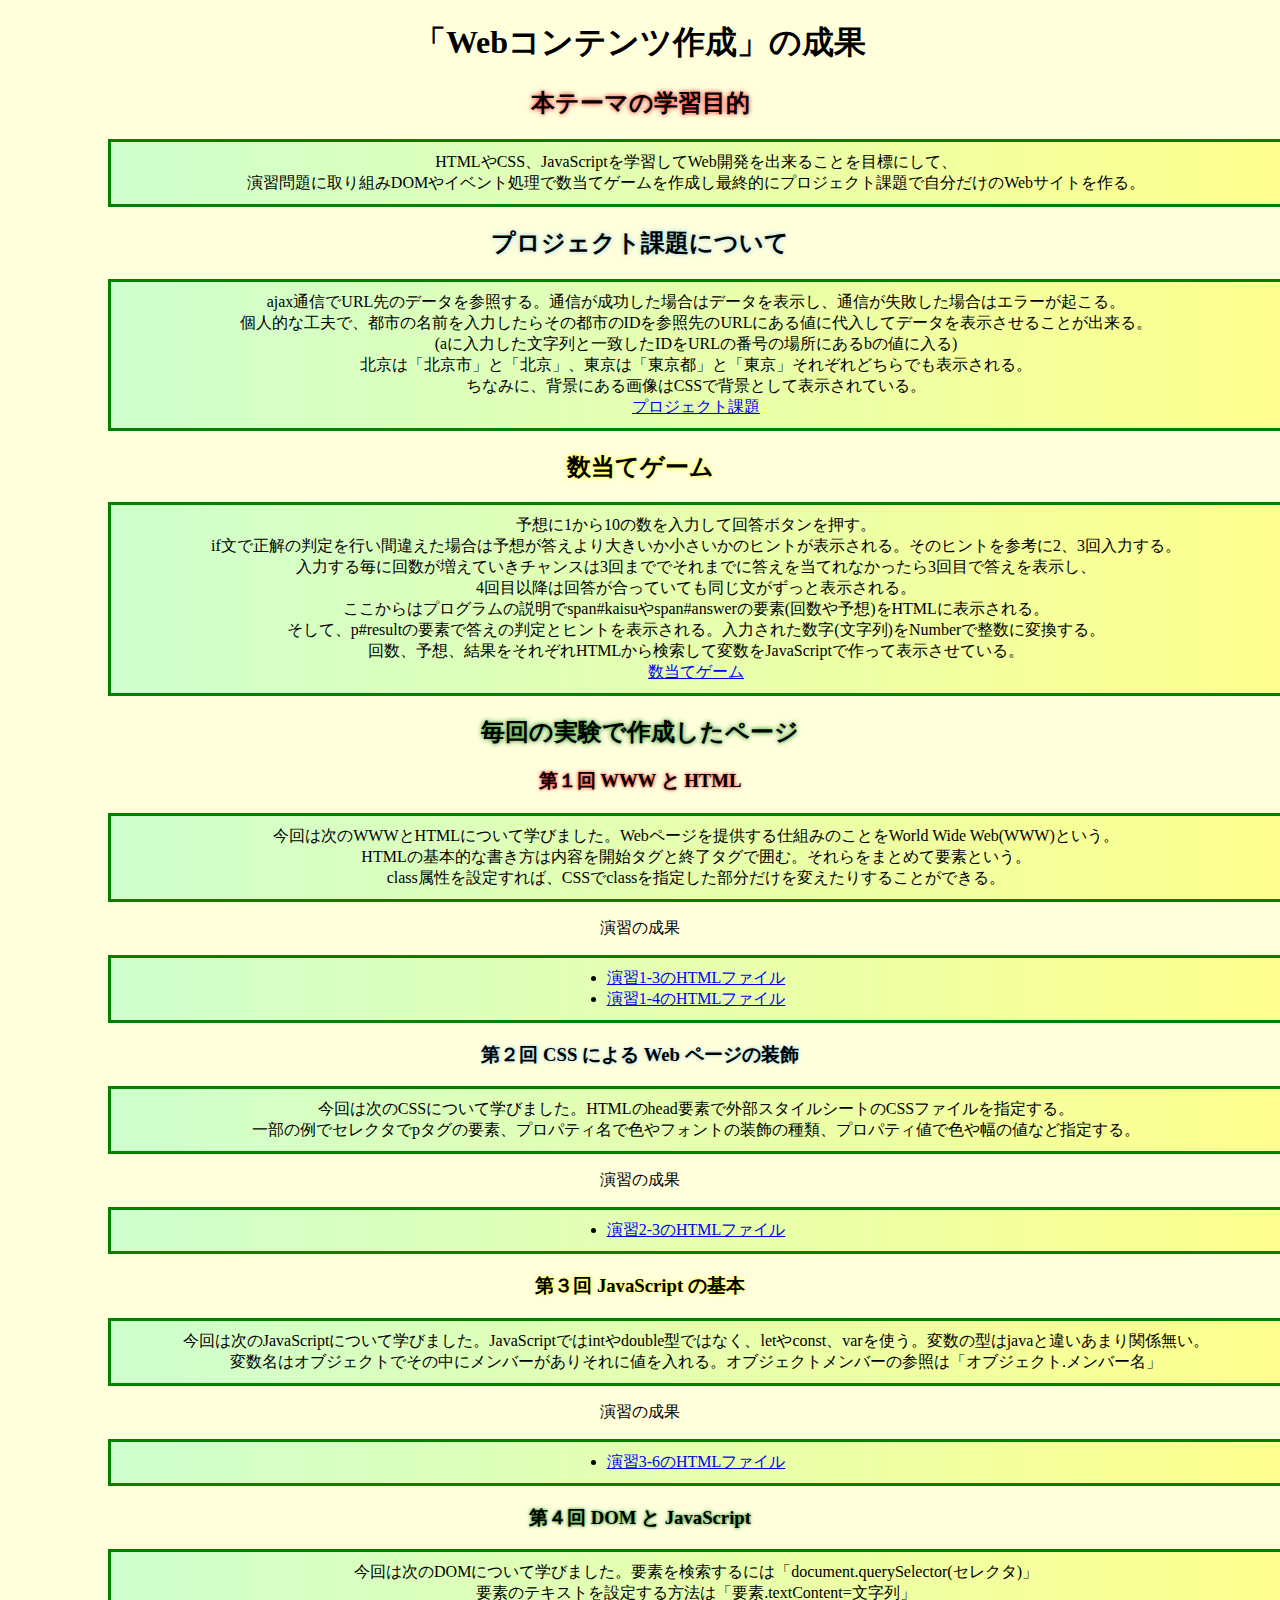
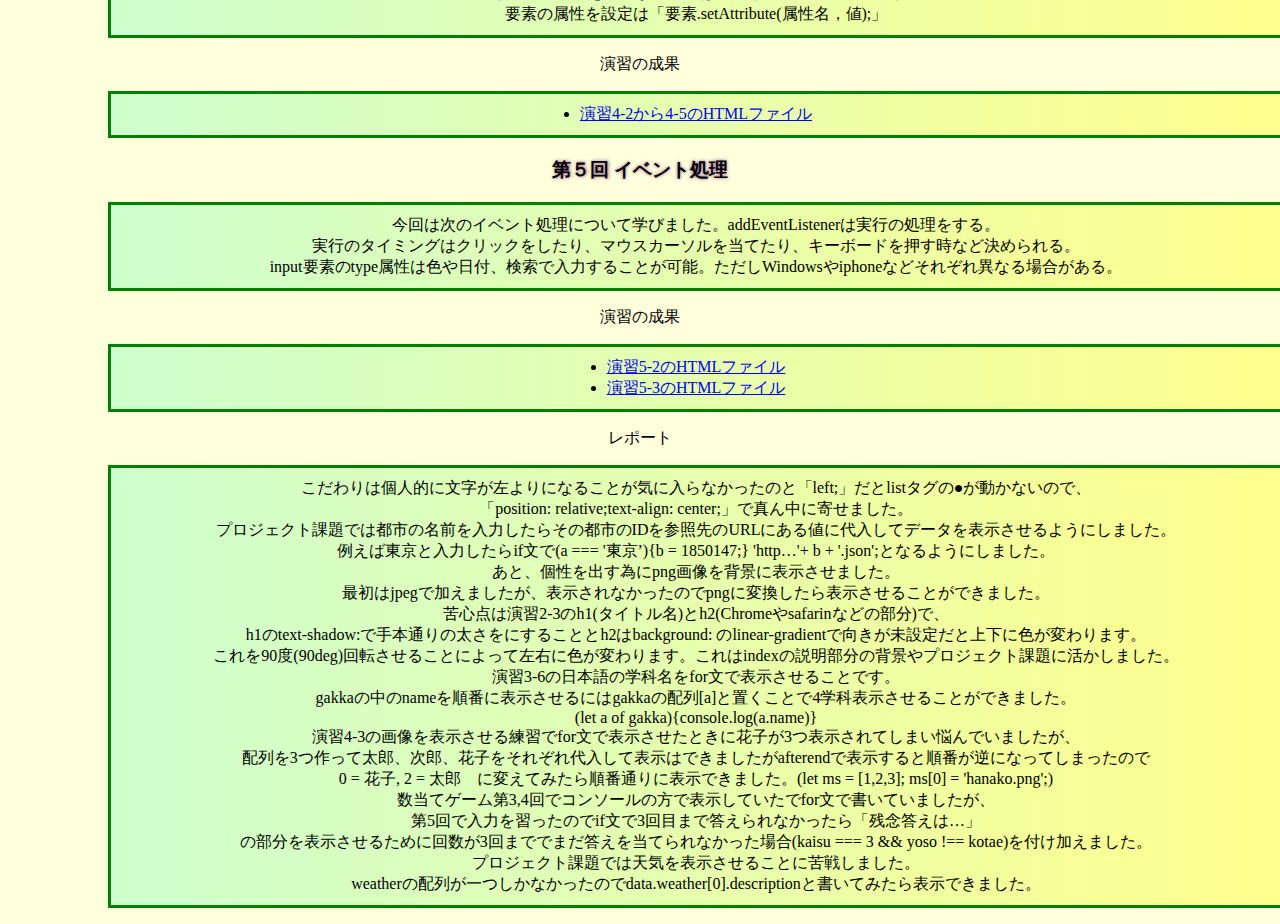
<file: index.html>
<!DOCTYPE html>
<html>
  <head>
    <meta charset="utf-8">
    <title>My test page</title>
    <link rel="stylesheet" href="style.css">
  </head>
  <body>
    <h1>「Webコンテンツ作成」の成果</h1>
    <h2 class="one">本テーマの学習目的</h2>
    <p p class="setumei">HTMLやCSS、JavaScriptを学習してWeb開発を出来ることを目標にして、<br>
      演習問題に取り組みDOMやイベント処理で数当てゲームを作成し最終的にプロジェクト課題で自分だけのWebサイトを作る。</p>
    <h2 class="two">プロジェクト課題について</h2>
    <p class="setumei">ajax通信でURL先のデータを参照する。通信が成功した場合はデータを表示し、通信が失敗した場合はエラーが起こる。<br>
      個人的な工夫で、都市の名前を入力したらその都市のIDを参照先のURLにある値に代入してデータを表示させることが出来る。<br>
      (aに入力した文字列と一致したIDをURLの番号の場所にあるbの値に入る)<br>
      北京は「北京市」と「北京」、東京は「東京都」と「東京」それぞれどちらでも表示される。<br>
      ちなみに、背景にある画像はCSSで背景として表示されている。<br>
    <a href="https://g284292022.github.io/medialabo/project.html">プロジェクト課題</a>
    </p>
    <h2 class="three">数当てゲーム</h2>
    <p class="setumei">予想に1から10の数を入力して回答ボタンを押す。<br>
      if文で正解の判定を行い間違えた場合は予想が答えより大きいか小さいかのヒントが表示される。そのヒントを参考に2、3回入力する。<br>
      入力する毎に回数が増えていきチャンスは3回まででそれまでに答えを当てれなかったら3回目で答えを表示し、<br>
      4回目以降は回答が合っていても同じ文がずっと表示される。<br>
      ここからはプログラムの説明でspan#kaisuやspan#answerの要素(回数や予想)をHTMLに表示される。<br>
      そして、p#resultの要素で答えの判定とヒントを表示される。入力された数字(文字列)をNumberで整数に変換する。<br>
      回数、予想、結果をそれぞれHTMLから検索して変数をJavaScriptで作って表示させている。<br>
      <a href="https://g284292022.github.io/medialabo/kazuate.html">数当てゲーム</a>
    </p>
    <h2 class="four">毎回の実験で作成したページ</h2>
    <h3 class="one">第１回 WWW と HTML</h3>
      <p class="setumei">今回は次のWWWとHTMLについて学びました。Webページを提供する仕組みのことをWorld Wide Web(WWW)という。<br>
        HTMLの基本的な書き方は内容を開始タグと終了タグで囲む。それらをまとめて要素という。<br>
        class属性を設定すれば、CSSでclassを指定した部分だけを変えたりすることができる。</p>
      <p>演習の成果</p>
      <ul>
        <li><a href="https://g284292022.github.io/medialabo/practice-html/structure.html">演習1-3のHTMLファイル</a></li>
        <li><a href="https://g284292022.github.io/medialabo/practice-html/elements.html">演習1-4のHTMLファイル</a></li>
      </ul>
    <h3 class="two">第２回 CSS による Web ページの装飾</h3>
      <p class="setumei">今回は次のCSSについて学びました。HTMLのhead要素で外部スタイルシートのCSSファイルを指定する。<br>
        一部の例でセレクタでpタグの要素、プロパティ名で色やフォントの装飾の種類、プロパティ値で色や幅の値など指定する。
      </p>
      <p>演習の成果</p>
      <ul>
        <li><a href="https://g284292022.github.io/medialabo/practice-css/browser-intro.html">演習2-3のHTMLファイル</a></li>
      </ul>
    <h3 class="three">第３回 JavaScript の基本</h3>
    <p class="setumei">今回は次のJavaScriptについて学びました。JavaScriptではintやdouble型ではなく、letやconst、varを使う。変数の型はjavaと違いあまり関係無い。<br>
      変数名はオブジェクトでその中にメンバーがありそれに値を入れる。オブジェクトメンバーの参照は「オブジェクト.メンバー名」
    </p>
    <p>演習の成果</p>
      <ul>
        <li><a href="https://g284292022.github.io/medialabo/practice-js/obj-practice.html">演習3-6のHTMLファイル</a></li>
      </ul>
    <h3 class="four">第４回 DOM と JavaScript</h3>
    <p class="setumei">今回は次のDOMについて学びました。要素を検索するには「document.querySelector(セレクタ)」<br>
      要素のテキストを設定する方法は「要素.textContent=文字列」<br>
      要素の属性を設定は「要素.setAttribute(属性名，値);」</p>
    <p>演習の成果</p>
      <ul>
        <li><a href="https://g284292022.github.io/medialabo/practice-dom/dom-exercise.html">演習4-2から4-5のHTMLファイル</a></li>
      </ul>
    <h3 class="five">第５回 イベント処理</h3>
    <p class="setumei">今回は次のイベント処理について学びました。addEventListenerは実行の処理をする。<br>
      実行のタイミングはクリックをしたり、マウスカーソルを当てたり、キーボードを押す時など決められる。<br>
      input要素のtype属性は色や日付、検索で入力することが可能。ただしWindowsやiphoneなどそれぞれ異なる場合がある。
    </p>
    <p>演習の成果</p>
      <ul>
        <li><a href="https://g284292022.github.io/medialabo/practice-event/event-intro.html">演習5-2のHTMLファイル</a></li>
        <li><a href="https://g284292022.github.io/medialabo/practice-event/event-list.html">演習5-3のHTMLファイル</a></li>
      </ul>
      <p>レポート</p>
      <p class="setumei">
        こだわりは個人的に文字が左よりになることが気に入らなかったのと「left;」だとlistタグの●が動かないので、<br>
        「position: relative;text-align: center;」で真ん中に寄せました。<br>
        プロジェクト課題では都市の名前を入力したらその都市のIDを参照先のURLにある値に代入してデータを表示させるようにしました。<br>
        例えば東京と入力したらif文で(a === '東京’){b = 1850147;} 'http…'+ b + '.json';となるようにしました。<br>
        あと、個性を出す為にpng画像を背景に表示させました。<br>
        最初はjpegで加えましたが、表示されなかったのでpngに変換したら表示させることができました。<br>
        苦心点は演習2-3のh1(タイトル名)とh2(Chromeやsafarinなどの部分)で、<br>
        h1のtext-shadow:で手本通りの太さをにすることとh2はbackground: のlinear-gradientで向きが未設定だと上下に色が変わります。<br>
        これを90度(90deg)回転させることによって左右に色が変わります。これはindexの説明部分の背景やプロジェクト課題に活かしました。<br>
        演習3-6の日本語の学科名をfor文で表示させることです。 <br>
        gakkaの中のnameを順番に表示させるにはgakkaの配列[a]と置くことで4学科表示させることができました。<br>
        (let a of gakka){console.log(a.name)}<br>
        演習4-3の画像を表示させる練習でfor文で表示させたときに花子が3つ表示されてしまい悩んでいましたが、<br>
        配列を3つ作って太郎、次郎、花子をそれぞれ代入して表示はできましたがafterendで表示すると順番が逆になってしまったので<br>
         0 = 花子, 2 = 太郎　に変えてみたら順番通りに表示できました。(let ms = [1,2,3]; ms[0] = 'hanako.png';)<br>
         数当てゲーム第3,4回でコンソールの方で表示していたでfor文で書いていましたが、<br>
         第5回で入力を習ったのでif文で3回目まで答えられなかったら「残念答えは…」<br>
         の部分を表示させるために回数が3回まででまだ答えを当てられなかった場合(kaisu === 3 &&  yoso !== kotae)を付け加えました。<br>
         プロジェクト課題では天気を表示させることに苦戦しました。<br>
         weatherの配列が一つしかなかったのでdata.weather[0].descriptionと書いてみたら表示できました。
      </p>
  </body>
</html>
</file>
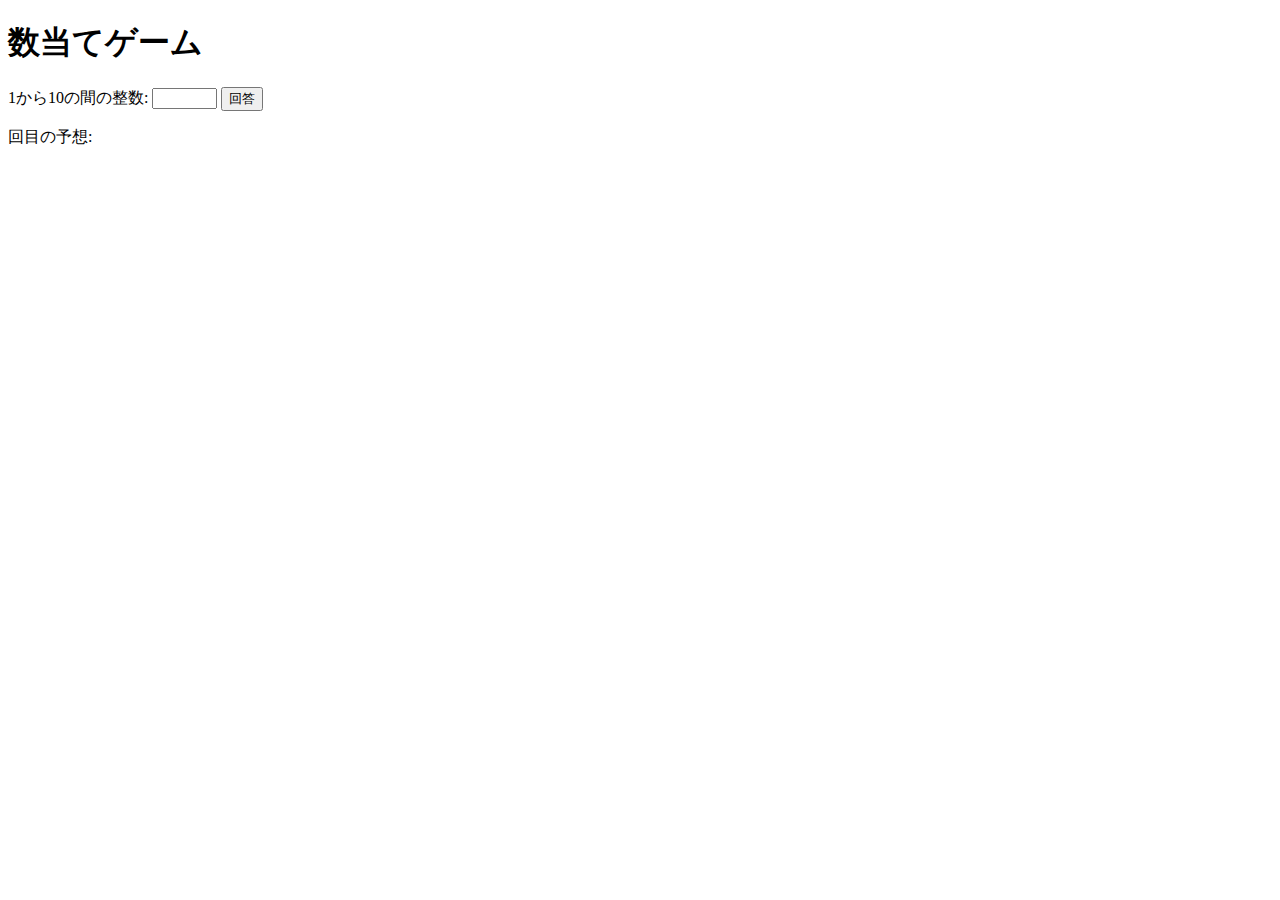
<file: kazuate.html>
<!DOCTYPE html>
<html>
  <head>
    <meta charset="utf-8">
    <title>数当てゲーム</title>
    <script src="kazuate.js" defer></script>
  </head>

  <body>
    <h1>数当てゲーム</h1>
    <p id="null">将来ここにはテキストボックスとボタンを設置します</p>
    <label for="seisu">1から10の間の整数: </label>
    <input type="text" name="seisu" id="seisu" size="5">
    <button id="print">回答</button>
    <p><span id="kaisu"></span>回目の予想: <span id="answer"></span></p>
    <p id="result"></p>
  </body>
</html>
</file>
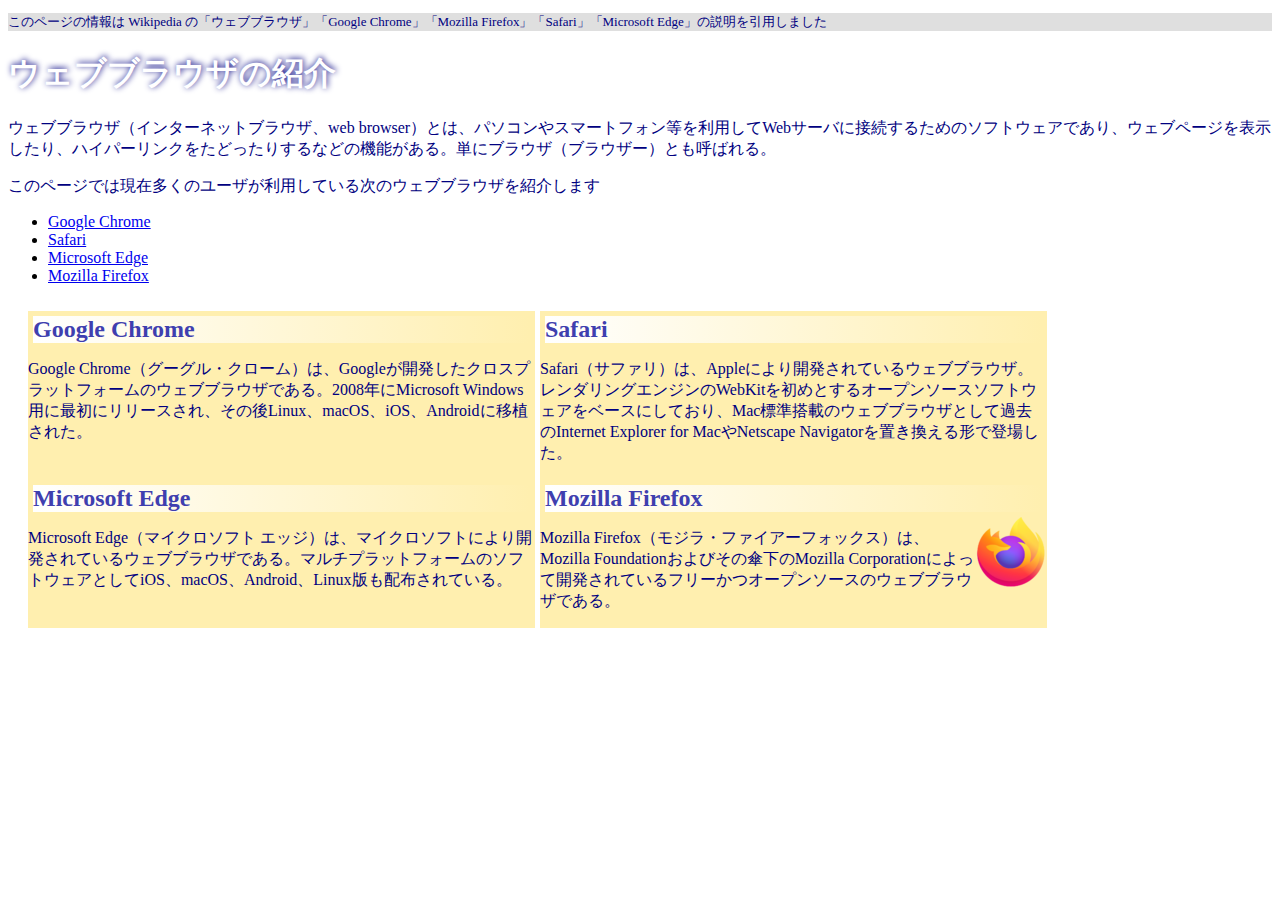
<file: practice-css/browser-intro.html>
<!doctype html>
<html lang="ja">
<link>
    <meta charset="utf-8">
    <title>ウェブブラウザの紹介</title>
	<link rel="stylesheet" href="browser-intro.css">
</head>

<body>

<p class="info">このページの情報は Wikipedia の「ウェブブラウザ」「Google Chrome」「Mozilla Firefox」「Safari」「Microsoft Edge」の説明を引用しました</p>

<h1>ウェブブラウザの紹介</h1>

<p>ウェブブラウザ（インターネットブラウザ、web browser）とは、パソコンやスマートフォン等を利用してWebサーバに接続するためのソフトウェアであり、ウェブページを表示したり、ハイパーリンクをたどったりするなどの機能がある。単にブラウザ（ブラウザー）とも呼ばれる。</p>

<p>このページでは現在多くのユーザが利用している次のウェブブラウザを紹介します</p>
<ul>
	<li><a href="https://ja.wikipedia.org/wiki/Google_Chrome">Google Chrome<a></li>
	<li><a href="https://ja.wikipedia.org/wiki/Safari">Safari</a></li>
	<li><a href="https://ja.wikipedia.org/wiki/Microsoft_Edge">Microsoft Edge</a></li>
	<li><a href="https://ja.wikipedia.org/wiki/Mozilla_Firefox">Mozilla Firefox</a></li>
</ul>


<div id="zentai">

<div>
<h2>Google Chrome</h2>
<p>Google Chrome（グーグル・クローム）は、Googleが開発したクロスプラットフォームのウェブブラウザである。2008年にMicrosoft Windows用に最初にリリースされ、その後Linux、macOS、iOS、Androidに移植された。</p>
</div>

<div>
<h2>Safari</h2>
<p>Safari（サファリ）は、Appleにより開発されているウェブブラウザ。レンダリングエンジンのWebKitを初めとするオープンソースソフトウェアをベースにしており、Mac標準搭載のウェブブラウザとして過去のInternet Explorer for MacやNetscape Navigatorを置き換える形で登場した。</p>
</div>

<div>
<h2>Microsoft Edge</h2>
<p>Microsoft Edge（マイクロソフト エッジ）は、マイクロソフトにより開発されているウェブブラウザである。マルチプラットフォームのソフトウェアとしてiOS、macOS、Android、Linux版も配布されている。</p>
</div>

<div>
<h2>Mozilla Firefox</h2>
<img class="mark" src="firefox_icon.png">
<p>Mozilla Firefox（モジラ・ファイアーフォックス）は、Mozilla Foundationおよびその傘下のMozilla Corporationによって開発されているフリーかつオープンソースのウェブブラウザである。</p>
</div>

</div>

</body>

</html>
</file>
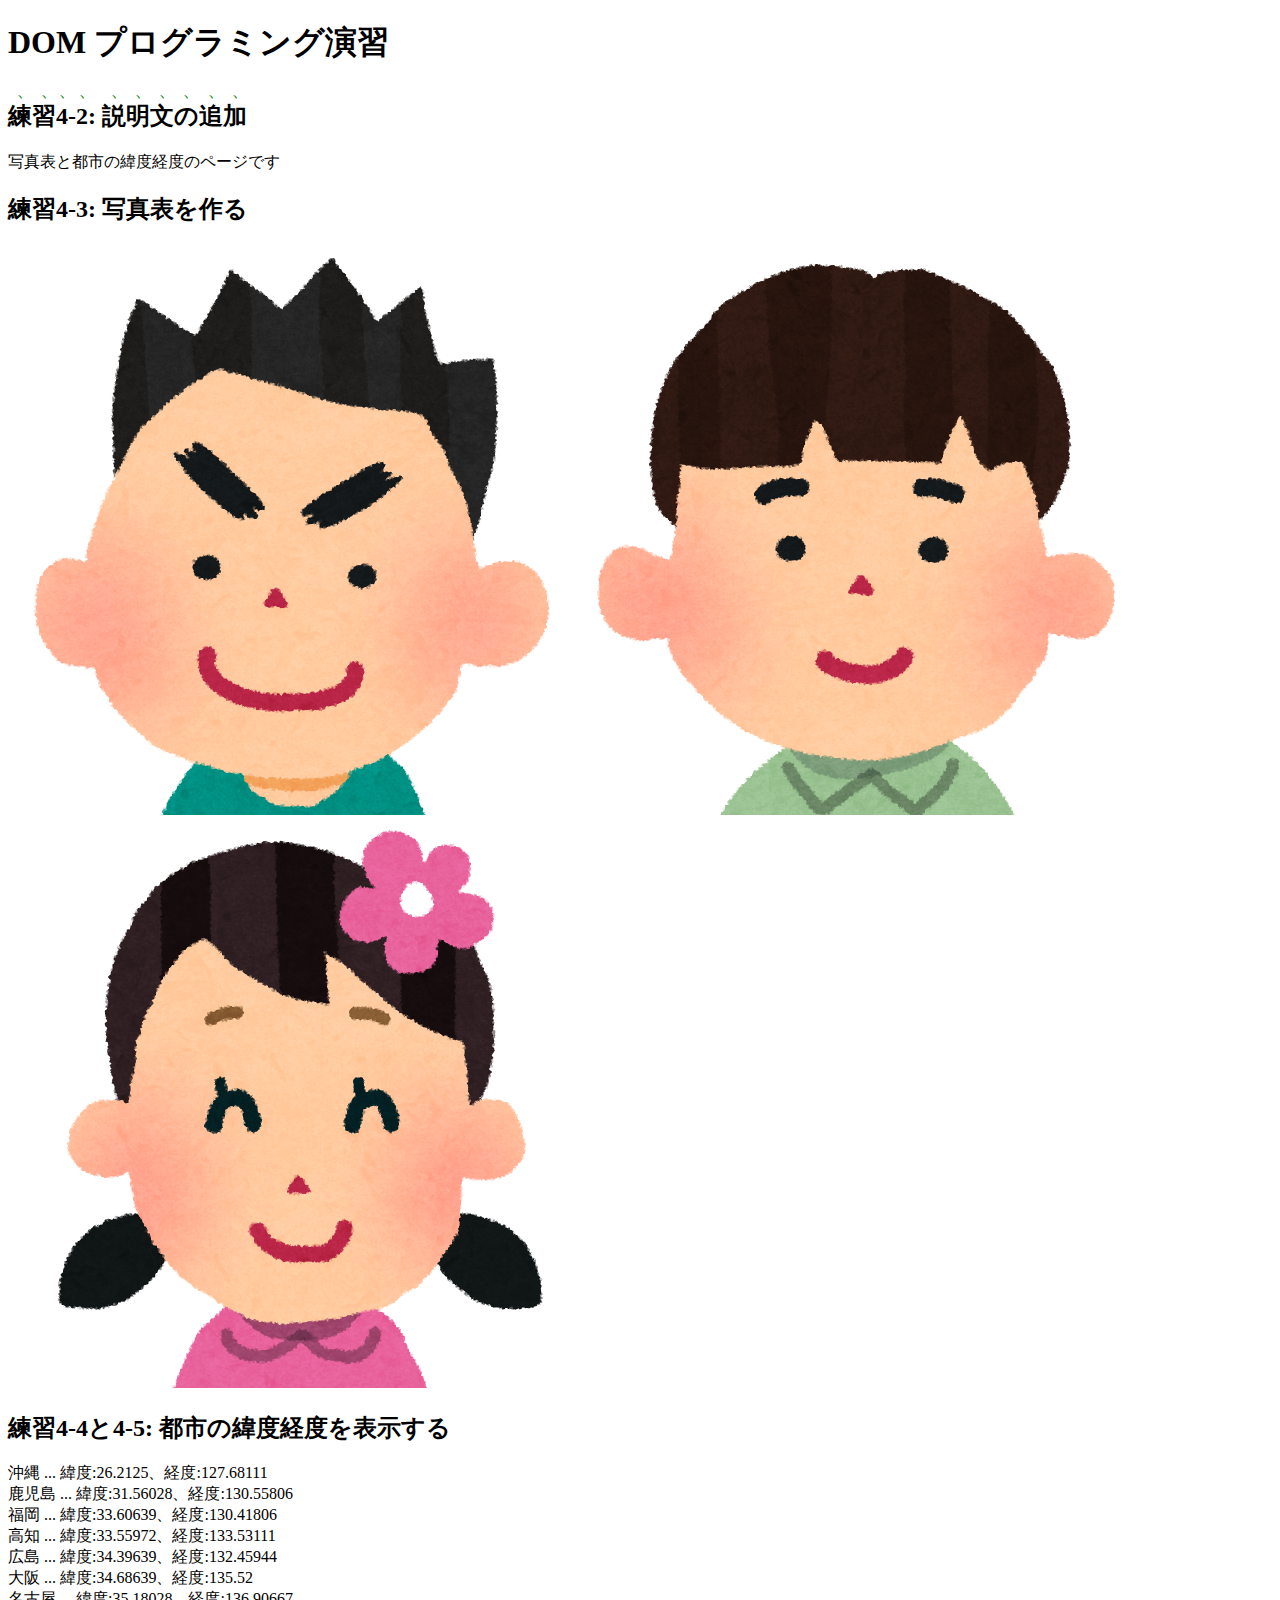
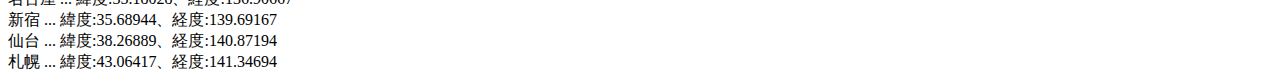
<file: practice-dom/dom-exercise.html>
<!DOCTYPE html>
<html>
  <head>
    <title>練習4-2から4-5</title>
	<link rel="stylesheet" href="dom-exercise.css">
	<script src="dom-exercise.js" defer></script>
  </head>

  <body>
	  <!-- 注意: 
		  このファイルをエディタで直接編集しないこと！
	  -->

	  <h1>DOM プログラミング演習</h1>

	  <h2 id="ex42">練習4-2: 説明文の追加</h2>

	  <h2>練習4-3: 写真表を作る</h2>
	  <div id="phototable"></div>

	  <h2>練習4-4と4-5: 都市の緯度経度を表示する</h2>
	  <ul id="location">
		<li>この要素は JavaScript プログラムで削除すること</li>
		<li>この要素は JavaScript プログラムで削除すること</li>
		<li>この要素は JavaScript プログラムで削除すること</li>
	  </ul>
  </body>
</html>
</file>
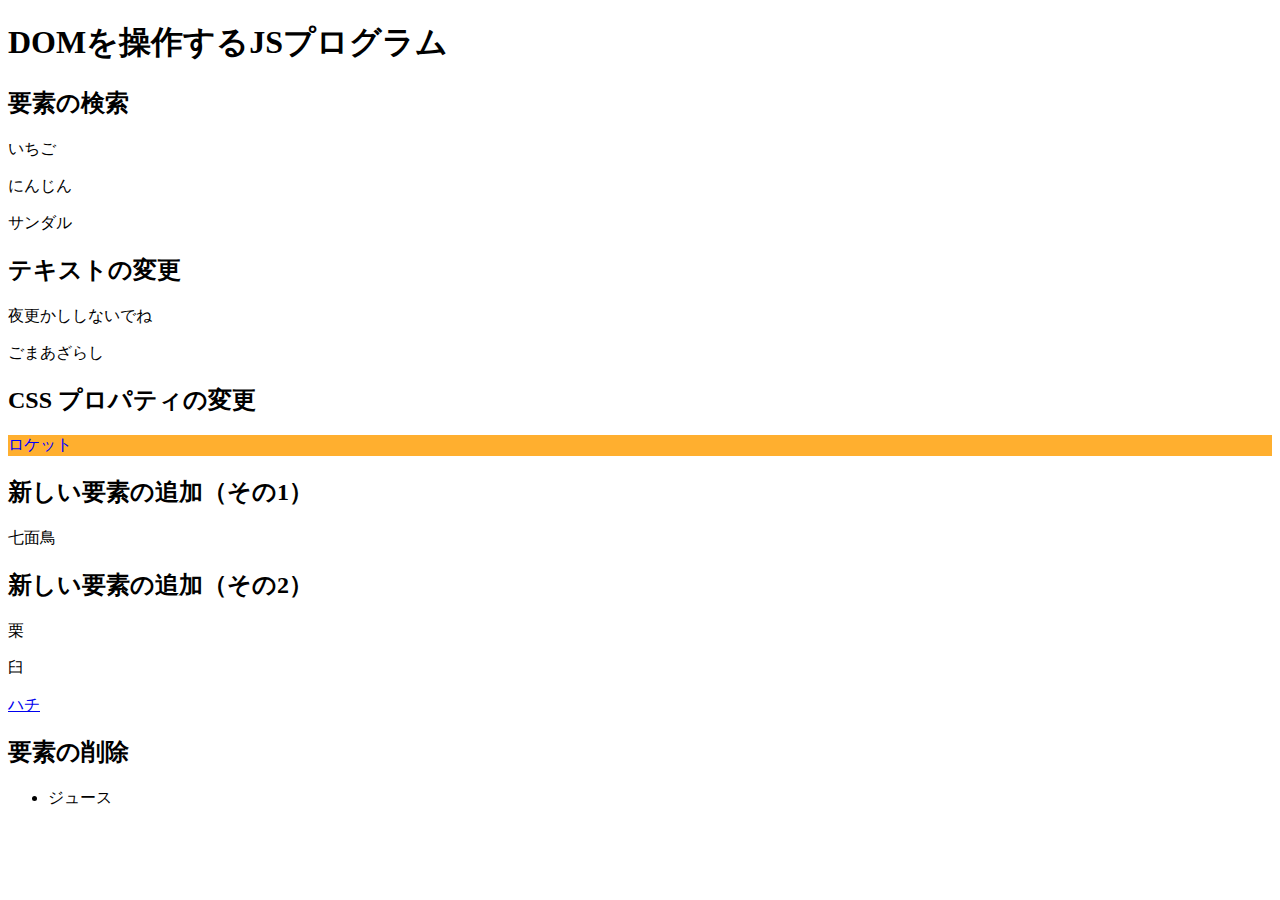
<file: practice-dom/dom-intro.html>
<!DOCTYPE html>
<html>
  <head>
    <title>DOMを操作するJSプログラム</title>
	<script src="dom-intro.js" defer></script>
  </head>

  <body>
	  <h1>DOMを操作するJSプログラム</h1>

	  <h2>要素の検索</h2>
	  <p id="strawberry">いちご</p>
	  <p class="cands">にんじん</p>
	  <p class="cands">サンダル</p>

	  <h2>テキストの変更</h2>
	  <p id="yacht">ヨット</p>
	  <p>ごま<span id="solt">しお</span></p>

	  <h2>CSS プロパティの変更</h2>
	  <p id="rocket">ロケット</p>
	  
	  <h2 id="addition">新しい要素の追加（その1）</h2>

	  <h2>新しい要素の追加（その2）</h2>
	  <div id="sarukani">
		  <p>栗</p>
		  <p>臼</p>
	  </div>

	  <h2>要素の削除</h2>
	  <ul>
		  <li id="whale">クジラ</li>
		  <li>ジュース</li>
	  </ul>
  </body>
</html>
</file>
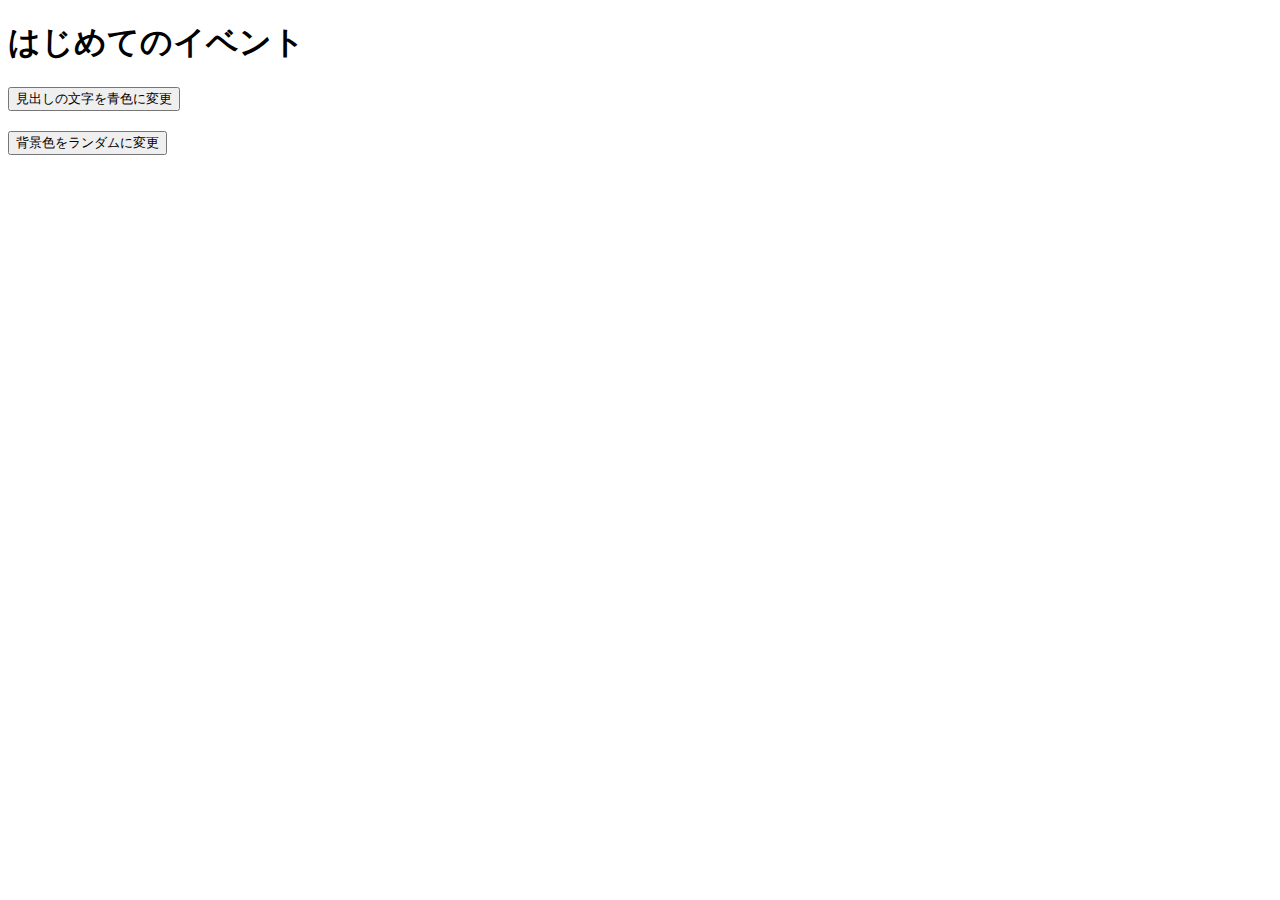
<file: practice-event/event-intro.html>
<!DOCTYPE html>
<html>
  <head>
    <title>はじめてのイベント</title>
	<link rel="stylesheet" href="event-intro.css">
	<script src="event-intro.js" defer></script>
  </head>

  <body>
    <h1>はじめてのイベント</h1>
	<button id="blue">見出しの文字を青色に変更</button>
	<button id="random">背景色をランダムに変更</button>
  </body>
</html>
</file>
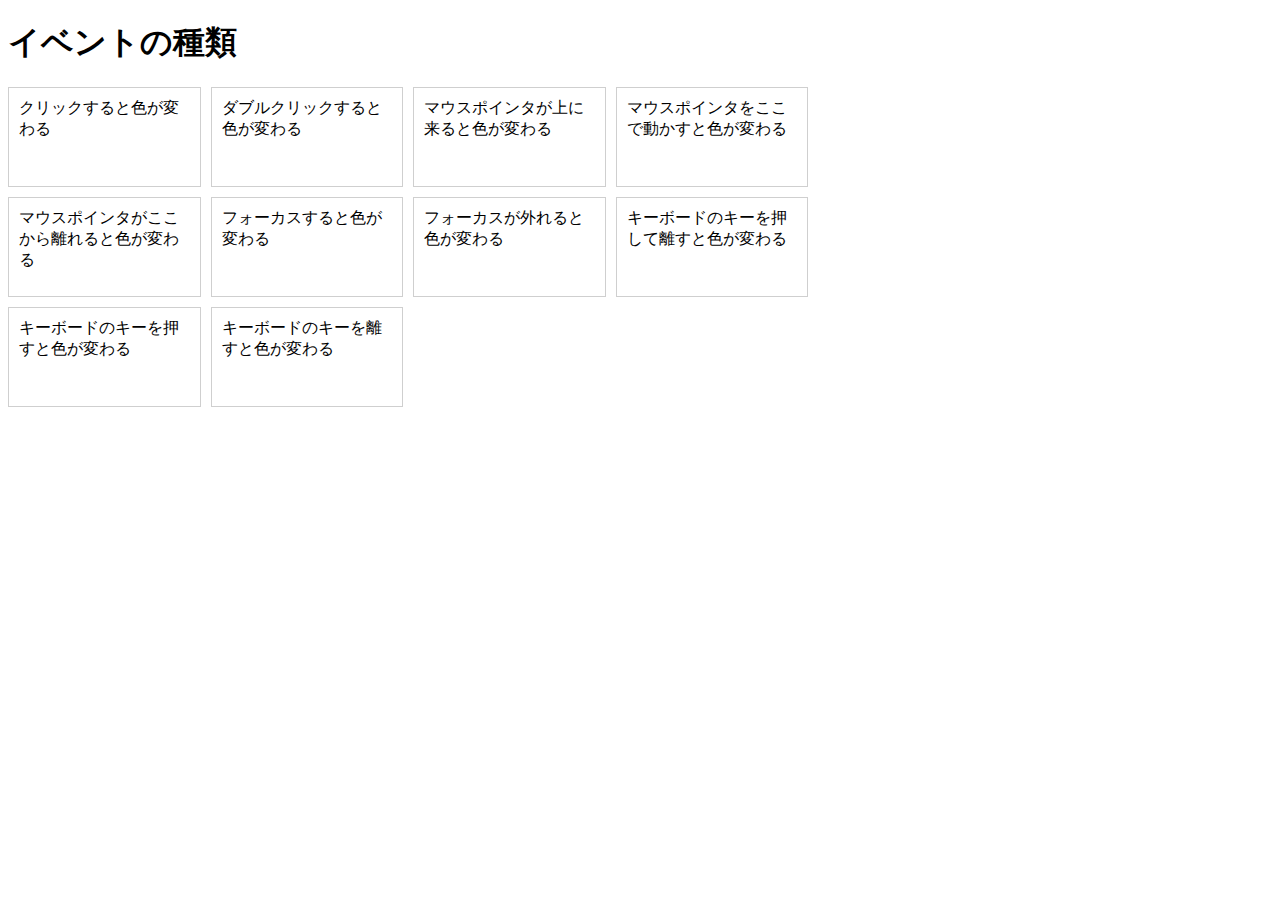
<file: practice-event/event-list.html>
<!DOCTYPE html>
<html>
  <head>
    <title>イベントの種類</title>
	<link rel="stylesheet" href="event-list.css">
	<script src="event-list.js" defer></script>
  </head>

  <body>
    <h1>イベントの種類</h1>
	<div id="main">
		<div class="cell" id="cell1">クリックすると色が変わる</div>
		<div class="cell" id="cell2">ダブルクリックすると色が変わる</div>
		<div class="cell" id="cell3">マウスポインタが上に来ると色が変わる</div>
		<div class="cell" id="cell4">マウスポインタをここで動かすと色が変わる</div>

		<div class="cell" id="cell5">マウスポインタがここから離れると色が変わる</div>
		<div class="cell" id="cell6" tabindex="1">フォーカスすると色が変わる</div>
		<div class="cell" id="cell7" tabindex="2">フォーカスが外れると色が変わる</div>
		<div class="cell" id="cell8" tabindex="3">キーボードのキーを押して離すと色が変わる</div>
		<div class="cell" id="cell9" tabindex="4">キーボードのキーを押すと色が変わる</div>
		<div class="cell" id="cell10" tabindex="5">キーボードのキーを離すと色が変わる</div>
  </body>
</html>
</file>
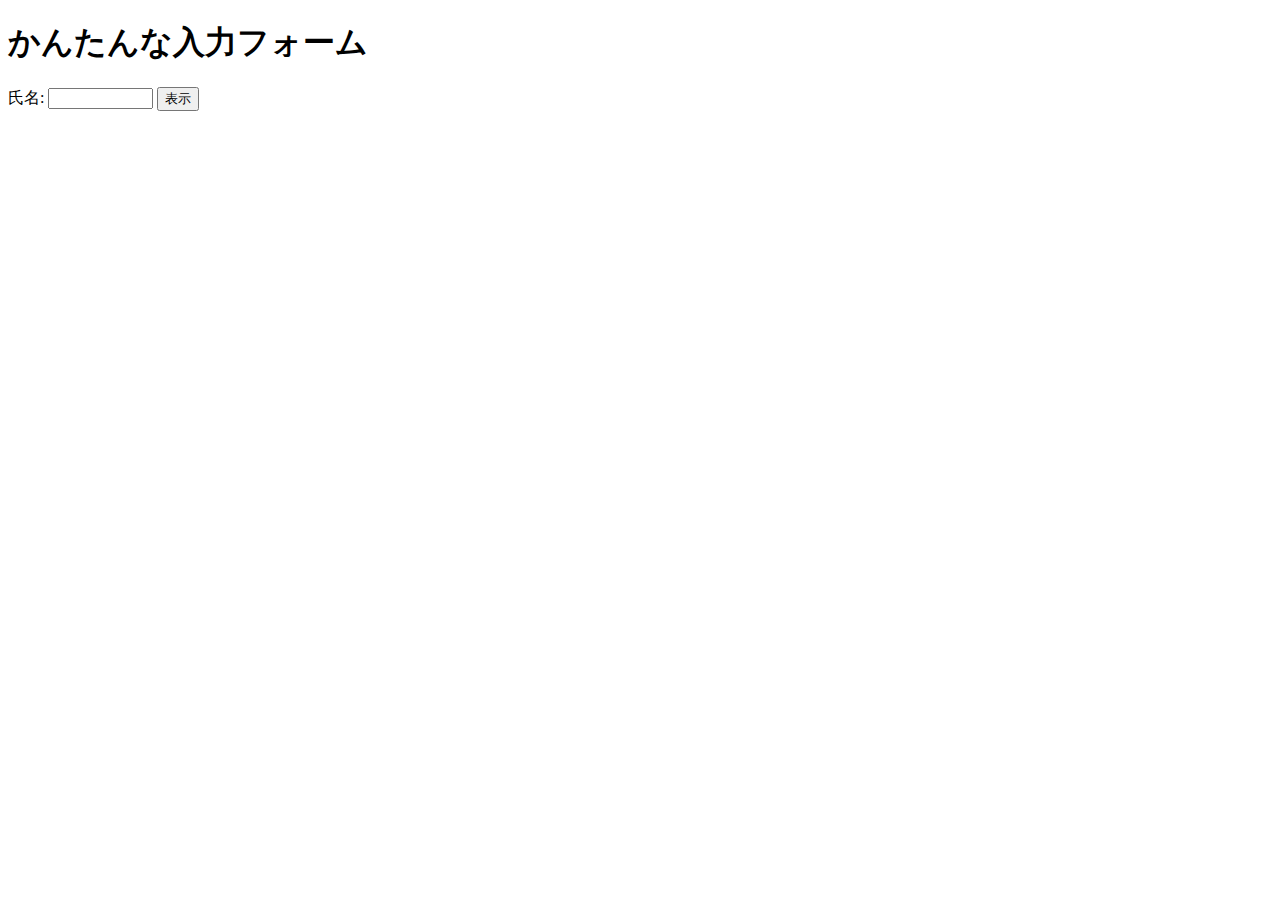
<file: practice-event/input-demo.html>
<!DOCTYPE html>
<html>
  <head>
    <title>かんたんな入力フォーム</title>
	<script src="input-demo.js" defer></script>
  </head>

  <body>
    <h1>かんたんな入力フォーム</h1>
	<label for="shimei">氏名: </label>
	<input type="text" name="shimei" size="10">
	<button id="print">表示</button>
  </body>
</html>
</file>
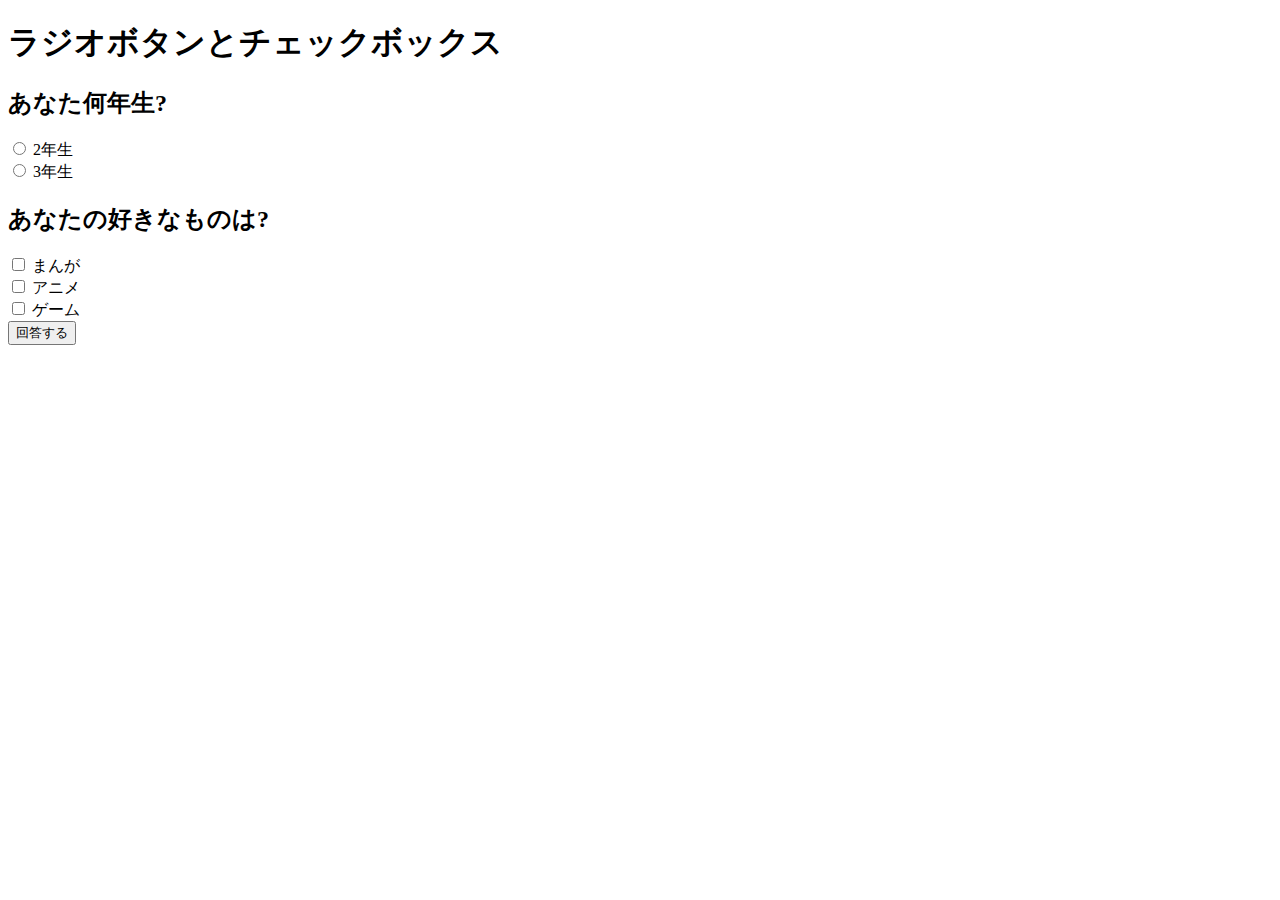
<file: practice-event/radio-checkbox-demo.html>
<!DOCTYPE html>
<html>
  <head>
    <title>ラジオボタンとチェックボックス</title>
	<script src="radio-checkbox-demo.js" defer></script>
  </head>

  <body>
    <h1>ラジオボタンとチェックボックス</h1>
	<h2>あなた何年生?</h2>
	<div>
		<input type="radio" name="year" id="year2" value="2">
		<label for="year2">2年生</label>
	</div>
	<div>
		<input type="radio" name="year" id="year3" value="3">
		<label for="year3">3年生</label>
	</div>

	<h2>あなたの好きなものは?</h2>
	<div>
		<input type="checkbox" name="hobby" id="manga" value="manga">
		<label for="manga">まんが</label>
	</div>
	<div>
		<input type="checkbox" name="hobby" id="anime" value="anime">
		<label for="anime">アニメ</label>
	</div>
	<div>
		<input type="checkbox" name="hobby" id="game" value="game">
		<label for="game">ゲーム</label>
	</div>

	<div>
		<button id="answer">回答する</button>
	</div>
  </body>
</html>
</file>
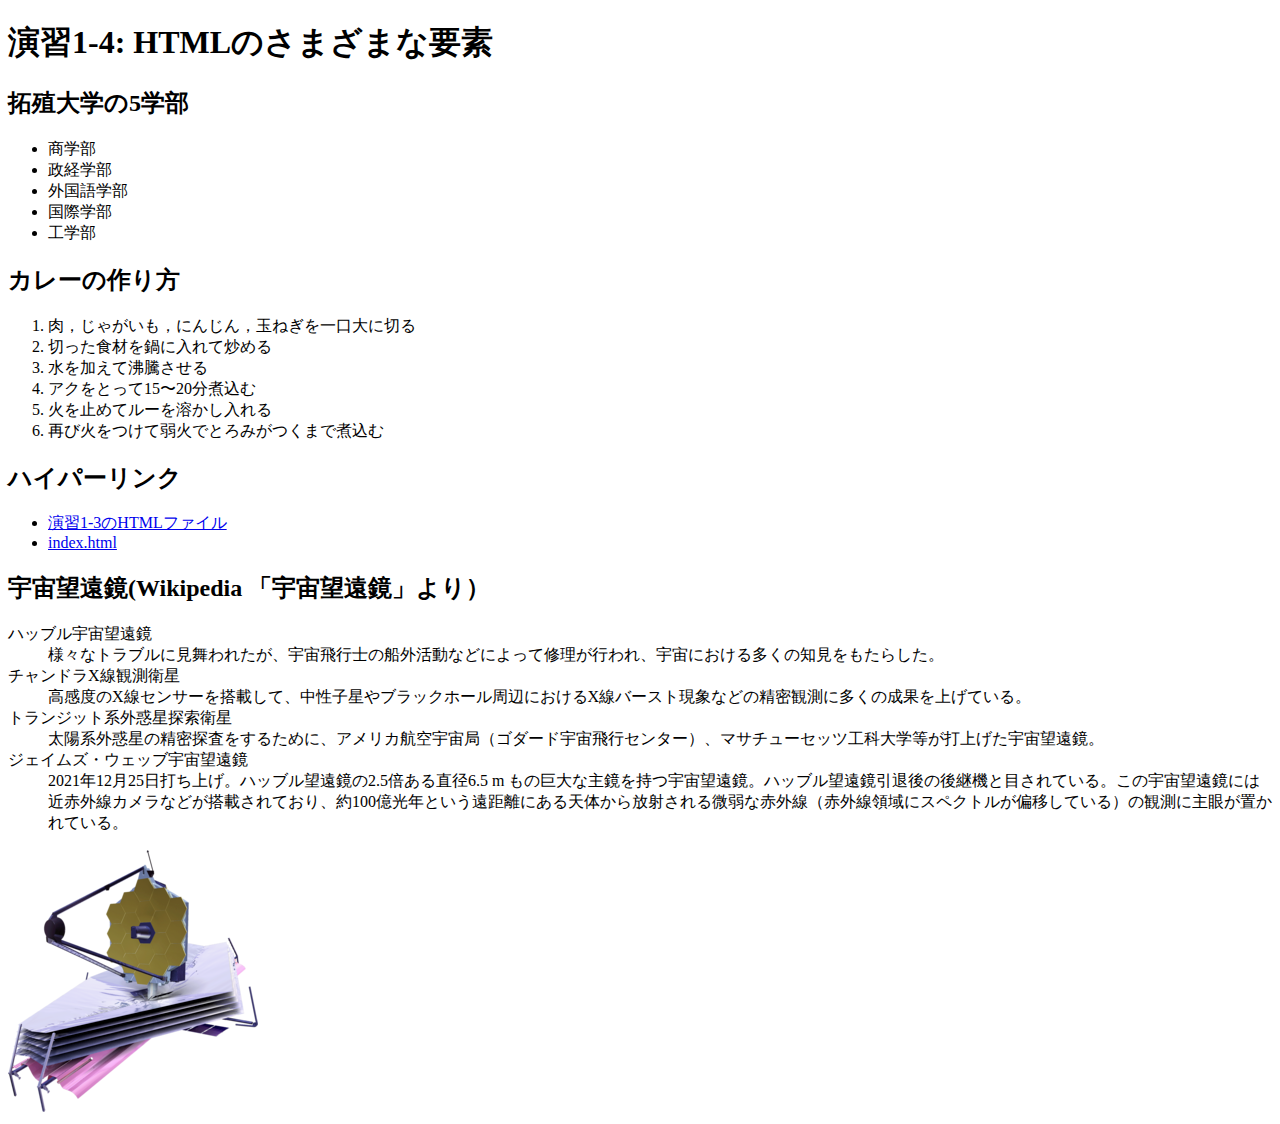
<file: practice-html/elements.html>
<!DOCTYPE html>
<html>
  <head>
    <meta charset="utf-8">
    <title>演習1-4: HTMLのさまざまな要素</title>
  </head>
  <body>
	<h1>演習1-4: HTMLのさまざまな要素</h1>
		<h2>拓殖大学の5学部</h2>
		<ul>
			<li>商学部</li>
			<li>政経学部</li>
			<li>外国語学部</li>
			<li>国際学部</li>
			<li>工学部</li>
		</ul>
		<h2>カレーの作り方</h2>
		<ol>
			<li>肉，じゃがいも，にんじん，玉ねぎを一口大に切る</li>
			<li>切った食材を鍋に入れて炒める</li>
			<li>水を加えて沸騰させる</li>
			<li>アクをとって15〜20分煮込む</li>
			<li>火を止めてルーを溶かし入れる</li>
			<li>再び火をつけて弱火でとろみがつくまで煮込む</li>
		</ol>
		<h2>ハイパーリンク</h2>
		<ul>
			<li><a href="https://g284292022.github.io/medialabo/practice-html/structure.html">演習1-3のHTMLファイル</a></li>
			<li><a href="https://g284292022.github.io/medialabo/">index.html</a></li>
		</ul>
		<h2>宇宙望遠鏡(Wikipedia 「宇宙望遠鏡」より）</h2>
		<dl>
			<dt>ハッブル宇宙望遠鏡</dt>
			<dd>様々なトラブルに見舞われたが、宇宙飛行士の船外活動などによって修理が行われ、宇宙における多くの知見をもたらした。</dd>
			<dt>チャンドラX線観測衛星</dt>
			<dd>高感度のX線センサーを搭載して、中性子星やブラックホール周辺におけるX線バースト現象などの精密観測に多くの成果を上げている。</dd>
			<dt>トランジット系外惑星探索衛星</dt>
			<dd>太陽系外惑星の精密探査をするために、アメリカ航空宇宙局（ゴダード宇宙飛行センター）、マサチューセッツ工科大学等が打上げた宇宙望遠鏡。</dd>
			<dt>ジェイムズ・ウェッブ宇宙望遠鏡</dt>
			<dd>2021年12月25日打ち上げ。ハッブル望遠鏡の2.5倍ある直径6.5 m もの巨大な主鏡を持つ宇宙望遠鏡。ハッブル望遠鏡引退後の後継機と目されている。この宇宙望遠鏡には近赤外線カメラなどが搭載されており、約100億光年という遠距離にある天体から放射される微弱な赤外線（赤外線領域にスペクトルが偏移している）の観測に主眼が置かれている。</dd>
		</dl>
		<img src="JWST_spacecraft_model_2.png">
	</body>
</html>
</file>
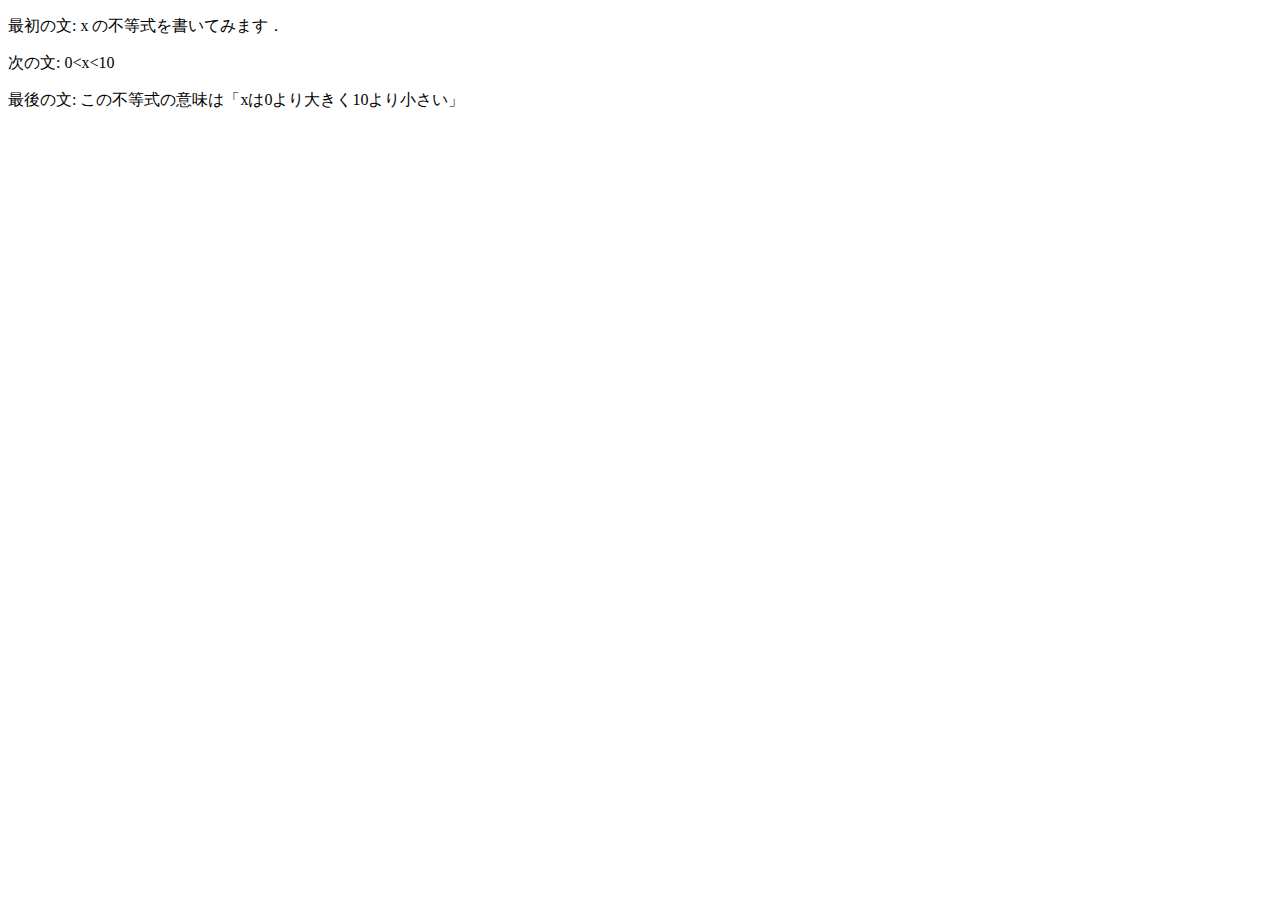
<file: practice-html/structure.html>
<!DOCTYPE html>
<html>
  <head>
    <meta charset="utf-8">
    <title>演習1-3</title>
  </head>
  <body>
   <p>最初の文: x の不等式を書いてみます．</p>
   <p>次の文: 0&lt;x&lt;10</p>
   <p>最後の文: この不等式の意味は「xは0より大きく10より小さい」</p>
   <!--<p>これは不要な文章です．</p>-->
  </body>
</html>
</file>
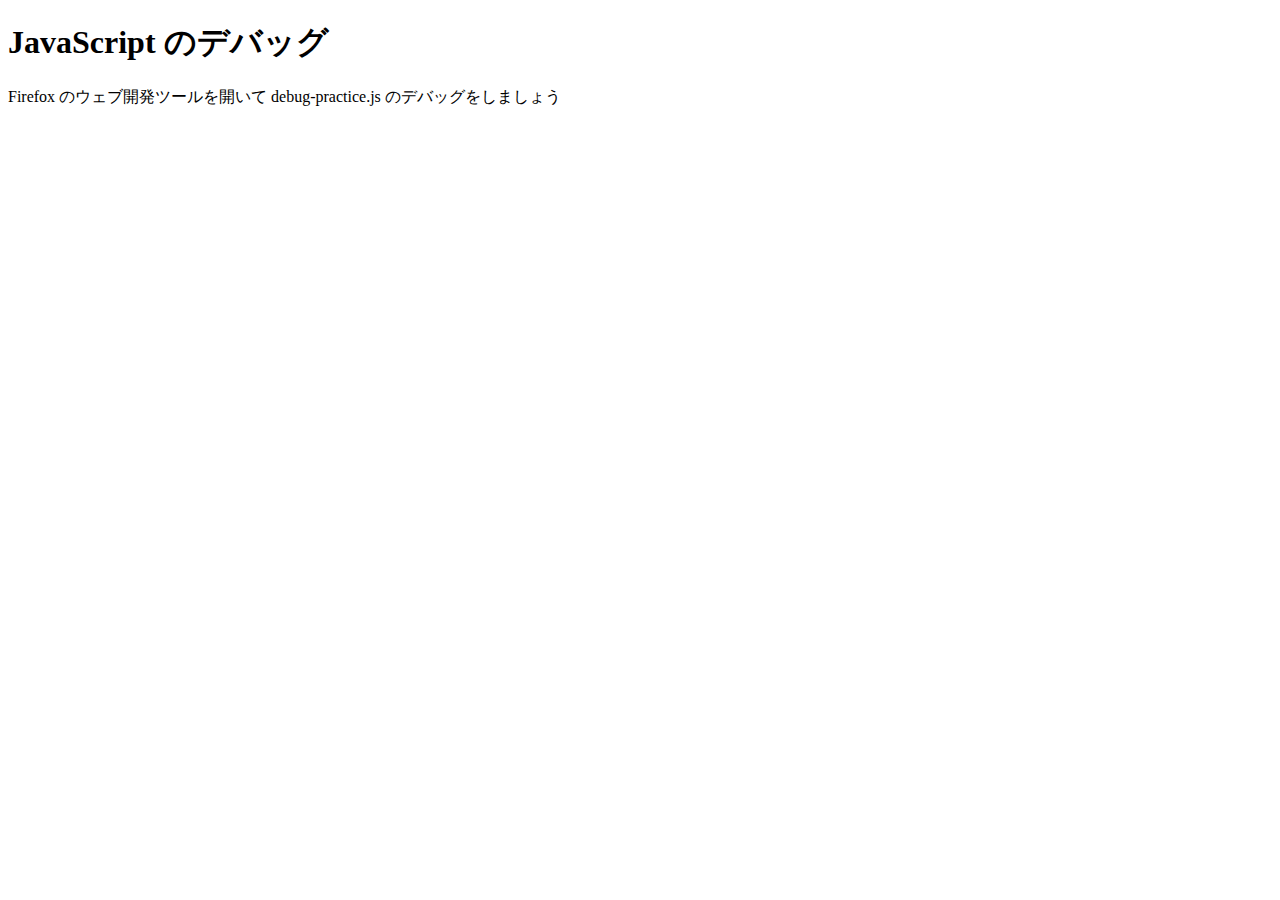
<file: practice-js/debug-practice.html>
<!DOCTYPE html>
<html>
  <head>
    <meta charset="utf-8">
    <title>JavaScript のデバッグ</title>
	<script src="debug-practice.js" defer></script>
  </head>

  <body>
    <h1>JavaScript のデバッグ</h1>

    <p>Firefox のウェブ開発ツールを開いて debug-practice.js のデバッグをしましょう</p>
  </body>
</html>
</file>
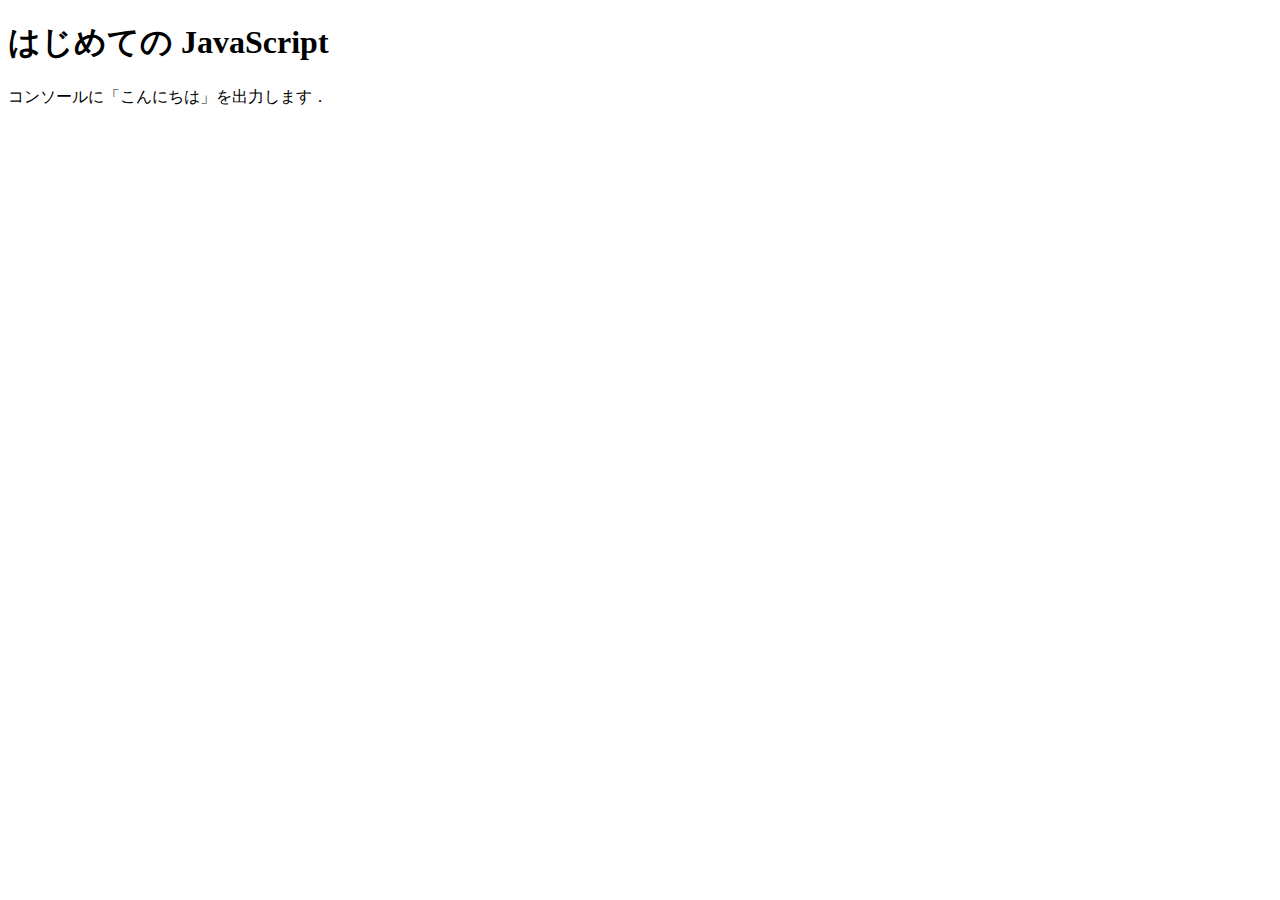
<file: practice-js/jsintro.html>
<!DOCTYPE html>
<html>
  <head>
    <meta charset="utf-8">
    <title>はじめての JavaScript</title>
    <script src="hello.js" defer></script>
  </head>

  <body>
    <h1>はじめての JavaScript</h1>

    <p>コンソールに「こんにちは」を出力します．</p>
  </body>
</html>
</file>
<file: style.css>
body {
    background-color: rgb(255, 255, 220);
}
h1{
    position: relative;
    text-align: center;
}
h2{
    position: relative;
    text-align: center;
}
h3{
    position: relative;
    text-align: center;
}
p{
    position: relative;
    text-align: center;
}
li{
    width: fit-content;
    margin: auto;
}
.setumei {
    background: linear-gradient(90deg, rgb(206, 255, 206), rgb(255, 255, 141));
    border: solid green;
    padding: 10px;
    width: 1150px;
    left: 100px;
    position: relative;
    text-align: center;
}
ul {
    background: linear-gradient(90deg, rgb(206, 255, 206), rgb(255, 255, 141));
    border: solid green;
    padding: 10px;
    width: 1150px;
    left: 100px;
    position: relative;
}

.one{
    text-shadow: 0.02em  -0.02em 0.2em red;
}
.two{
    text-shadow: 0.02em  -0.02em 0.2em skyblue;
}
.three{
    text-shadow: 0.02em  -0.02em 0.2em yellow;
}
.four{
    text-shadow: 0.02em  -0.02em 0.2em green;
}
.five{
    text-shadow: 0.02em  -0.02em 0.2em rgb(137, 76, 137);
}

a:hover{
    color: green;
    text-decoration: none;
}
</file>
<file: practice-css/browser-intro.css>
p {
	color: navy;
}

p.info {
	font-size: small;
	background-color: #dfdfdf;
}

h1 {
	color: white;
	text-shadow: 0.02em  -0.02em 0.2em navy;
}

h2 {
	font-family: cursive;
	color: #3f3faf;
	margin: 5px;
	background: linear-gradient(90deg, white, #ffefaf);
}

div#zentai {
	display: grid;
	grid-template-columns: 1fr 1fr;
	height: 200px;
	padding: 10px;
	margin: 5px;
	flex-direction: row;
	width: 1024px;
}

div#zentai > div {
	margin-left: 5px;
	background-color: #ffefaf;
}

img {
	float: right;
}
</file>
<file: practice-dom/dom-exercise.css>
div#phototable {
	display: grid; 
	grid-template-columns: 1fr 1fr;
    grid-auto-rows: 250px;
    width: 400px;
}

div#phototable > p {
	border: 1px solid #efefef;
	
}

div#phototable > p > img {
	display: block;
	width: 100%;
}
</file>
<file: practice-event/event-intro.css>
button {
	display: block;
	margin-top: 20px;
}
</file>
<file: practice-event/event-list.css>
#main {
	display: grid;
	grid-template-columns: 1fr 1fr 1fr 1fr;
	grid-auto-rows: 100px;
	grid-gap: 10px;
	width: 800px;
}

.cell {
	padding: 10px;
	border: 1px solid #cfcfcf;
}

.cell:focus {
	border: 1px solid black;
}
</file>
